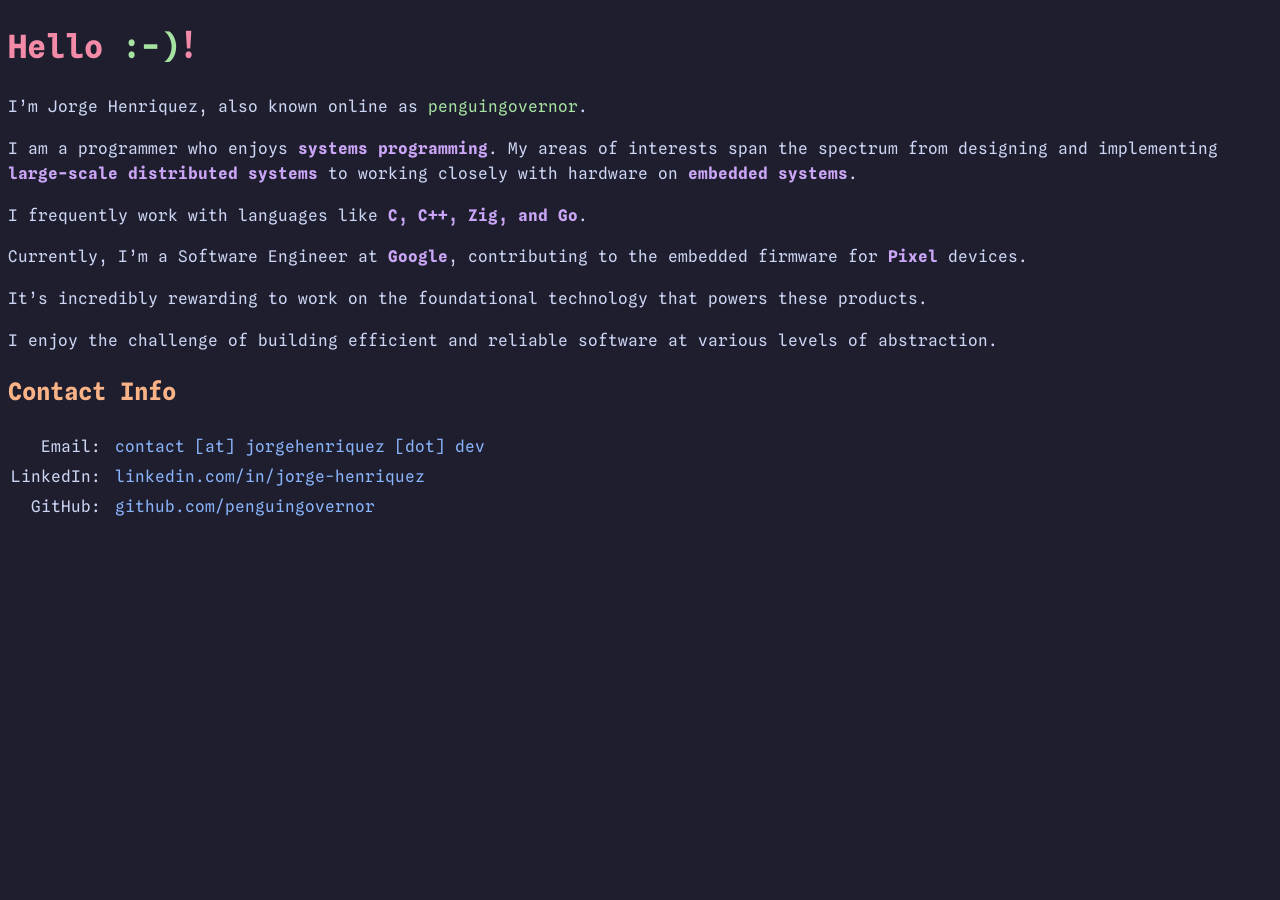
<file: index.html>
<!DOCTYPE html>
<html>
  <head>
    <meta charset="utf-8" />
    <meta name="viewport" content="width=device-width, initial-scale=1" />
    <link rel="shortcut icon" href="favicon.ico" type="image/x-icon" />
    <link rel="preconnect" href="https://fonts.googleapis.com" />
    <link rel="preconnect" href="https://fonts.gstatic.com" crossorigin />
    <link
      href="https://fonts.googleapis.com/css2?family=Spline+Sans+Mono:ital,wght@0,300..700;1,300..700&display=swap"
      rel="stylesheet"
    />
    <link rel="stylesheet" href="main.css" />
    <title>Jorge Henriquez</title>
  </head>
  <body>
    <main><h1>Hello <code>:-)</code>!</h1>

<p>I&rsquo;m Jorge Henriquez, also known online as <code>penguingovernor</code>.</p>

<p>I am a programmer who enjoys <strong>systems programming</strong>.
My areas of interests span the spectrum from designing and implementing <strong>large-scale distributed systems</strong> to working closely with hardware on <strong>embedded systems</strong>.</p>

<p>I frequently work with languages like <strong>C, C++, Zig, and Go</strong>.</p>

<p>Currently, I&rsquo;m a Software Engineer at <strong>Google</strong>, contributing to the embedded firmware for <strong>Pixel</strong> devices.</p>

<p>It&rsquo;s incredibly rewarding to work on the foundational technology that powers these products.</p>

<p>I enjoy the challenge of building efficient and reliable software at various levels of abstraction.</p>

<h2>Contact Info</h2>

<table>
  <tbody>
    <tr>
      <td class="contact-type">Email:</td>
      <td><a href="#">contact [at] jorgehenriquez [dot] dev</a></td>
    </tr>
    <tr>
      <td class="contact-type">LinkedIn:</td>
      <td>
        <a href="https://linkedin.com/in/jorge-henriquez"
          >linkedin.com/in/jorge-henriquez</a
        >
      </td>
    </tr>
    <tr>
      <td class="contact-type">GitHub:</td>
      <td>
        <a href="http://github.com/penguingovernor"
          >github.com/penguingovernor</a
        >
      </td>
    </tr>
  </tbody>
</table>
</main>
  </body>
</html>
</file>
<file: main.css>
/* Catppuccin Mocha Color Palette */
:root {
  --base: #1e1e2e;
  --text: #cdd6f4;
  --blue: #89b4fa;
  --lavender: #b4befe;
  --sapphire: #74c7ec;
  --sky: #89dceb;
  --teal: #94e2d5;
  --green: #a6e3a1;
  --yellow: #f9e2af;
  --peach: #fab387;
  --maroon: #eba0ac;
  --red: #f38ba8;
  --pink: #f5c2e7;
  --mauve: #cba6f7;
}

body {
  background-color: var(--base);
  color: var(--text);
  font-family: "Spline Sans Mono", monospace;
  line-height: 1.6;
}

strong {
  color: var(--mauve);
}

a {
  color: var(--blue);
  text-decoration: none;
}

a:hover {
  color: var(--lavender);
  text-decoration: underline;
}

code {
  font-family: "Spline Sans Mono", monospace;
  color: var(--green);
}

h1 {
  color: var(--red);
}

h2 {
  color: var(--peach);
}

td a {
  padding-left: 0.625rem;
}

.contact-type {
  text-align: right;
}
</file>
